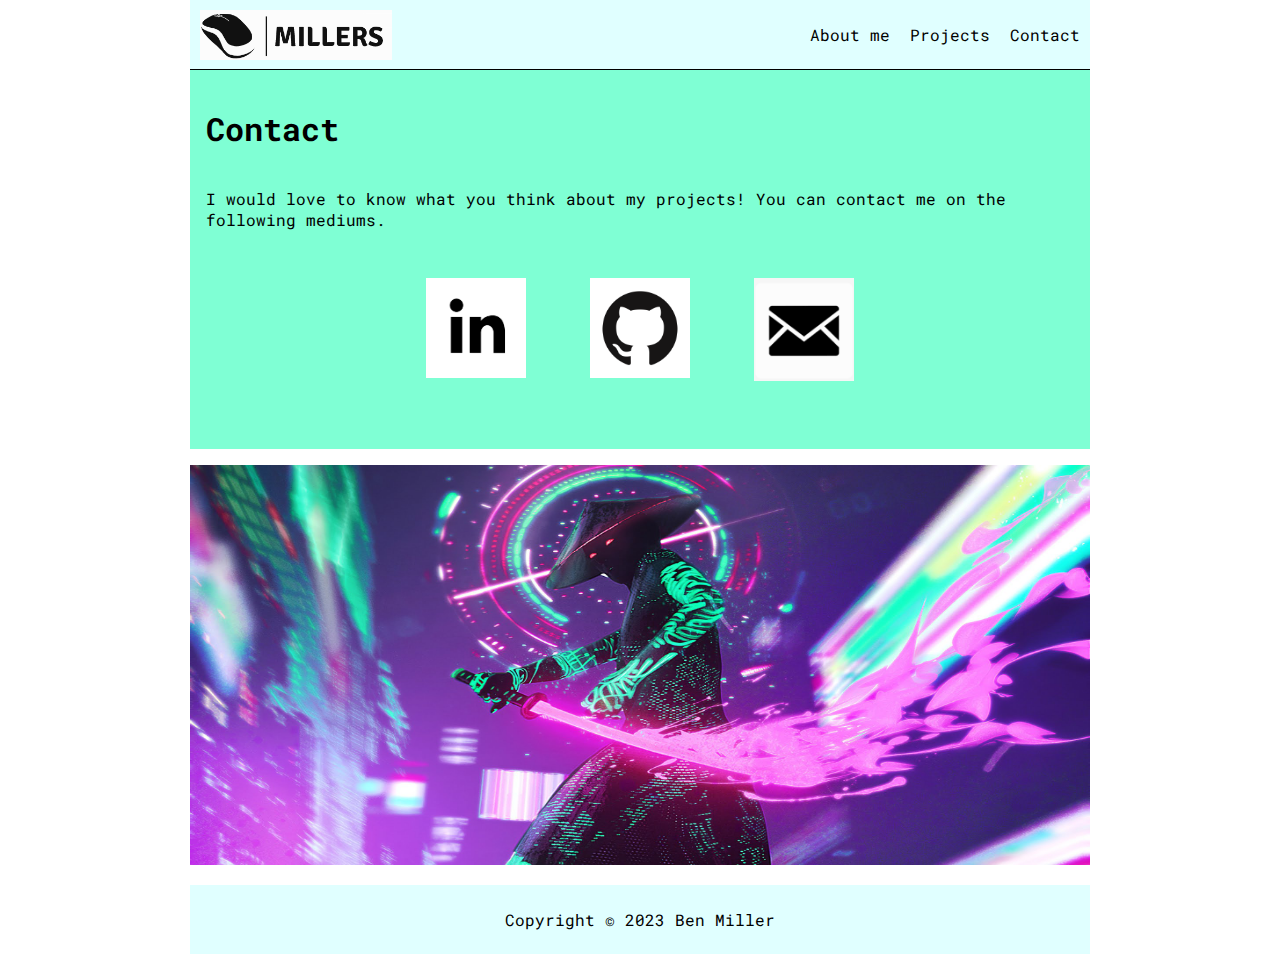
<file: contact.html>
<!DOCTYPE html>
<html>
  <head>
    <meta name="viewport" content="width=device-width, initial-scale=1">
    <meta charset="UTF-8">
    <title>Contact</title>
    <link rel="stylesheet" href="./style.css">
 </head>
  <body>
    <header>
      <!-- <button onclick="darkMode()">Toggle dark mode</button> -->
      <a href="index.html">
        <img class="logo" src="./resources/images/Logo.png">
      </a>
      <nav>
        <a href="index.html#about-me">About me</a>
        <a href="index.html#projects">Projects</a>
        <a href="contact.html">Contact</a>
      </nav>
    </header>
    <main>
      <section class="contact">
        <h1>Contact</h1>
        <p>I would love to know what you think about my projects! You can contact me on the following mediums.</p>
        <div class="img-contact">
          <a href="https://www.linkedin.com/in/benjamin-m-8a7794124/">
            <img src="./resources/images/linkein.png">
          </a>
          <a href="https://github.com/Milleerrr?tab=repositories">
            <img src="./resources/images/GitHub-Mark.png">
          </a>
          <a herf="mailto:windymiller3@yahoo.co.uk">
            <img src="./resources/images/email.png">
          </a>
        </div>
      </section>
    </main>
    <div>
      <img id="footer-logo" src="./resources/images/footer logo.jpg">
    </div>
    <footer>
      <p>Copyright © 2023 Ben Miller</p>
    </footer>
  </body>
</html>
</file>
<file: style.css>
/*Global styling and home page*/

  @import url('https://fonts.googleapis.com/css2?family=Roboto+Mono&display=swap');

  html {
    font-family: 'Roboto Mono', monospace;
  }

  body {
      max-width: 900px;
      margin: 0 auto;
      display: flex;
      flex-direction: column; 
      color: black;
  }

  .logo {
      height: 50px;
      margin: 10px;
      max-width: 100%;
  }

  header {
      display: flex;
      justify-content: space-between;
      width: 100%;
      height: 69px;
      top: 0;
      border-bottom: 1px solid black;
      background-color: lightcyan;
  }

  nav {
    display: flex;
    flex-wrap: nowrap;
  }

  nav a { 
    display: flex;
    align-items: center;
    height: 69px;
    text-decoration: none;
    color: black;
    margin: 0 10px;
  }

  nav a:hover,
  #about-me a:hover { 
    text-decoration: underline;
    color: gray;
  }
  
  nav li {
    margin-right: 1em;
    font-size: 1.25em;
    font-weight: 800;
  }

  main {
    padding: 1em;
    background-color: aquamarine;
  }
  
  div {
    margin-bottom: 1em;
  }
  
  #about-me {
    margin-bottom: 3em;
  }

  #about-me a {
    color: black;
    font-weight: 800;
  }

  #projects {
    margin-bottom: 3em;
  }

  .list-items {
    position: relative;
    list-style: none;
  }

  .list-items a {
    color: black;
    text-decoration: none;
    font-size: 1.15em;
  }
    
    li::before {
      content: '▶';
      position: absolute;
      left: 1.35em;
    }
  

  .image-preview {
    display: none;;
    width: 60%;
    height: 60%;
  }

  .list-items a:hover {
    text-decoration: underline;
  }

  .list-items a:hover .image-preview {
    display: block;
    margin: 2em
  }

/*Contacts page styling */

  .contact {
    display: flex;
    flex-direction: column;
  }
  
  .img-contact {
    display: flex;
    justify-content: center;
  }
  
  .img-contact img {
    width: 100px;
    margin: 2em;
  }

  /* page footer */
  #footer-logo {
    margin-top: 1em;
    height: 400px;
    width: 100%;
  }
  
  footer {
    background-color: lightcyan;
    position: relative;
    padding: 0.5em;
    text-align: center;
  }
</file>
